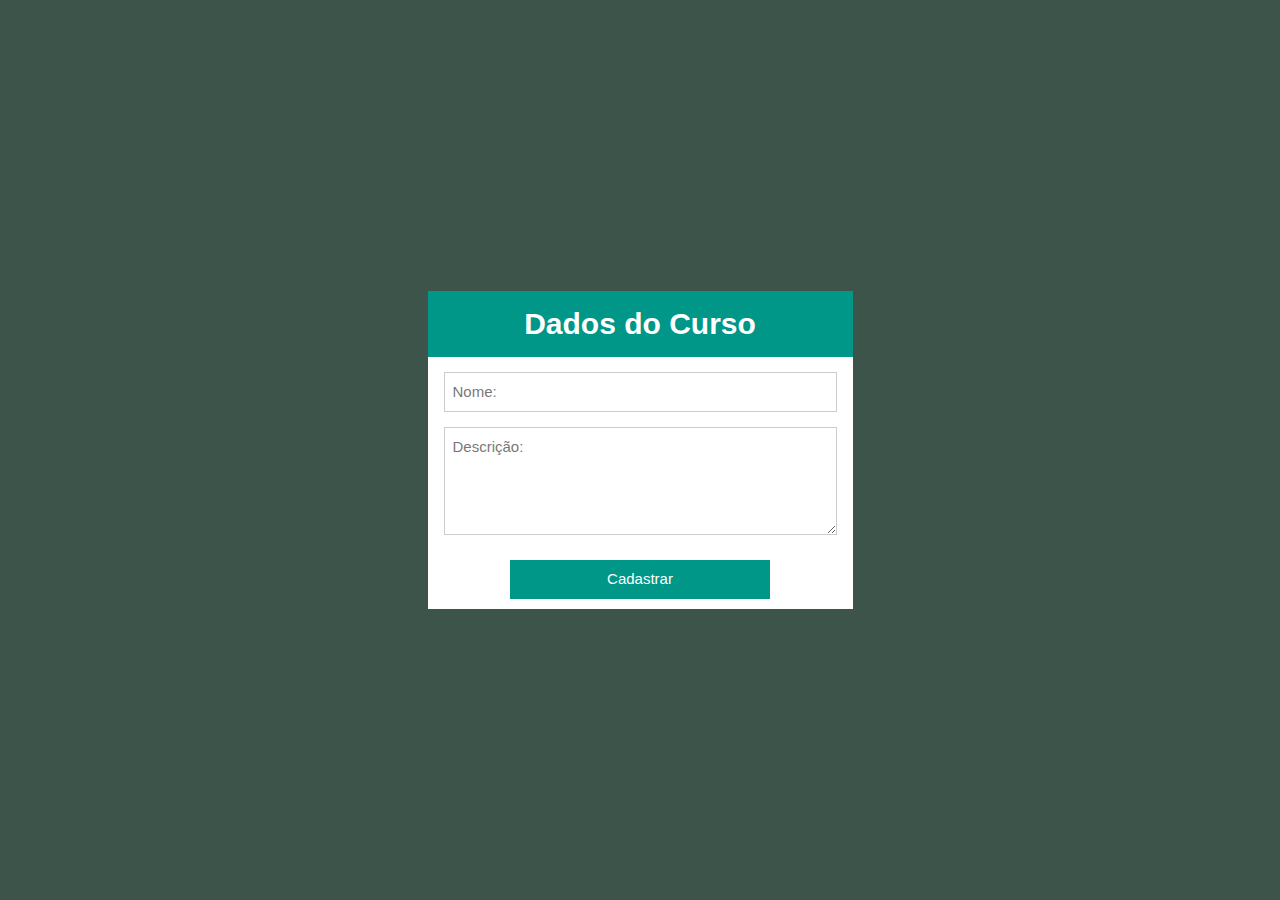
<file: cadastroCurso.html>
<!DOCTYPE html>
<html>
<head>
	<meta http-equiv="Content-Type" content="text/html; charset=utf-8">
	<meta name="viewport" content="width=device-width, initial-scale=1">
	<link rel="stylesheet" href="styles/w3school.css">
	<link rel="stylesheet" type="text/css" href="styles/cadastroCurso.css">
	<title>Cadastro de Curso</title>
</head>
<body>
	<div class="corpo_total">
		<div class="form">
			<div class="w3-container w3-teal">
				<h2><b>Dados do Curso</b></h2>
			</div>
			<form class="w3-container" action="scripts/php/gravarCurso.php" accept-charset="utf-8" name="formulario" id="formulario" method="POST">
				<div>
					<p><input class="w3-input w3-border w3-white" name="nome" type="text" placeholder="Nome:" required></p>
				</div>
				<div>
					<p><textarea rows="4" cols="40" class="w3-input w3-border w3-white" name="descricao" placeholder="Descrição:" required></textarea></p>
				</div>
				<div class="s">
					<input type="submit" name="cadastrar" value="Cadastrar" class="w3-btn w3-teal">
				</div>
			</form>
		</div>
	</div>

</body>
</html>
</file>
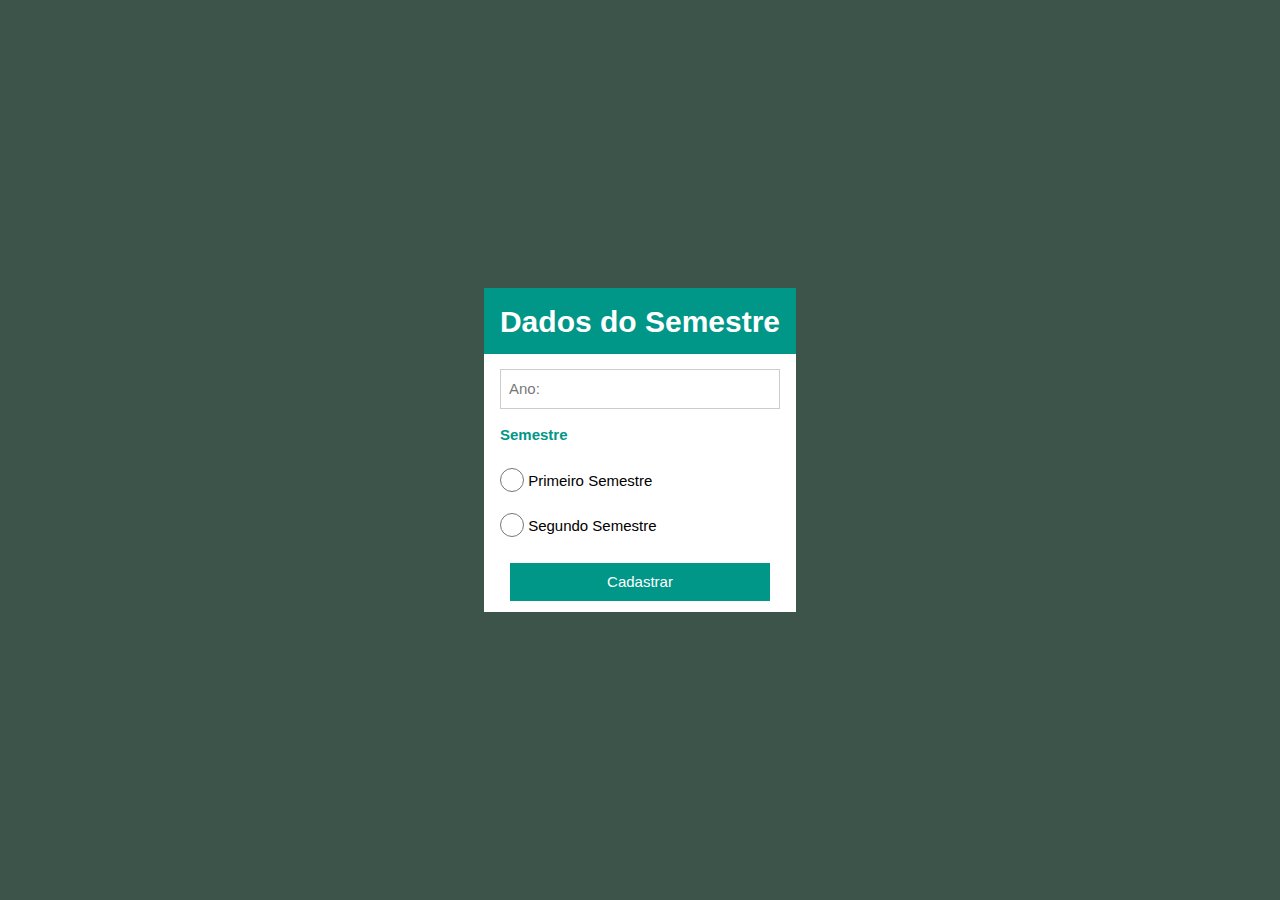
<file: cadastroSemestre.html>
<!DOCTYPE html>
<html>
<head>
	<meta http-equiv="Content-Type" content="text/html; charset=utf-8">
	<meta name="viewport" content="width=device-width, initial-scale=1">
	<link rel="stylesheet" href="styles/w3school.css">
	<link rel="stylesheet" type="text/css" href="styles/cadastroSemestre.css">
	<script src="scripts/javascript/cadastroSemestre.js"></script>
	<title>Cadastro de Semestre</title>
</head>
<body>
	<div class="corpo_total">
		<div class="form">
			<div class="w3-container w3-teal">
				<h2><b>Dados do Semestre</b></h2>
			</div>
			<form class="w3-container" action="scripts/php/gravarSemestre.php" accept-charset="utf-8" name="formulario" id="formulario" method="POST">
				<div>
					<p><input class="w3-input w3-border w3-white" name="ano" type="text" placeholder="Ano:" onKeyUp="nu(this)" maxlength="4" required></p>
				</div>
				<div>
					<label class="w3-text-teal"><b>Semestre</b></label>
					<p>
						<input class="w3-radio" type="radio" name="semestre" id="primeiro" value="1">
						<label>Primeiro Semestre</label></p>
					<p>
						<input class="w3-radio" type="radio" name="semestre" id="feminino" value="2">
						<label>Segundo Semestre</label></p>
				</div>
				<div class="s">
					<input type="submit" name="cadastrar" value="Cadastrar" class="w3-btn w3-teal">
				</div>			
			</form>
		</div>
	</div>

</body>
</html>
</file>
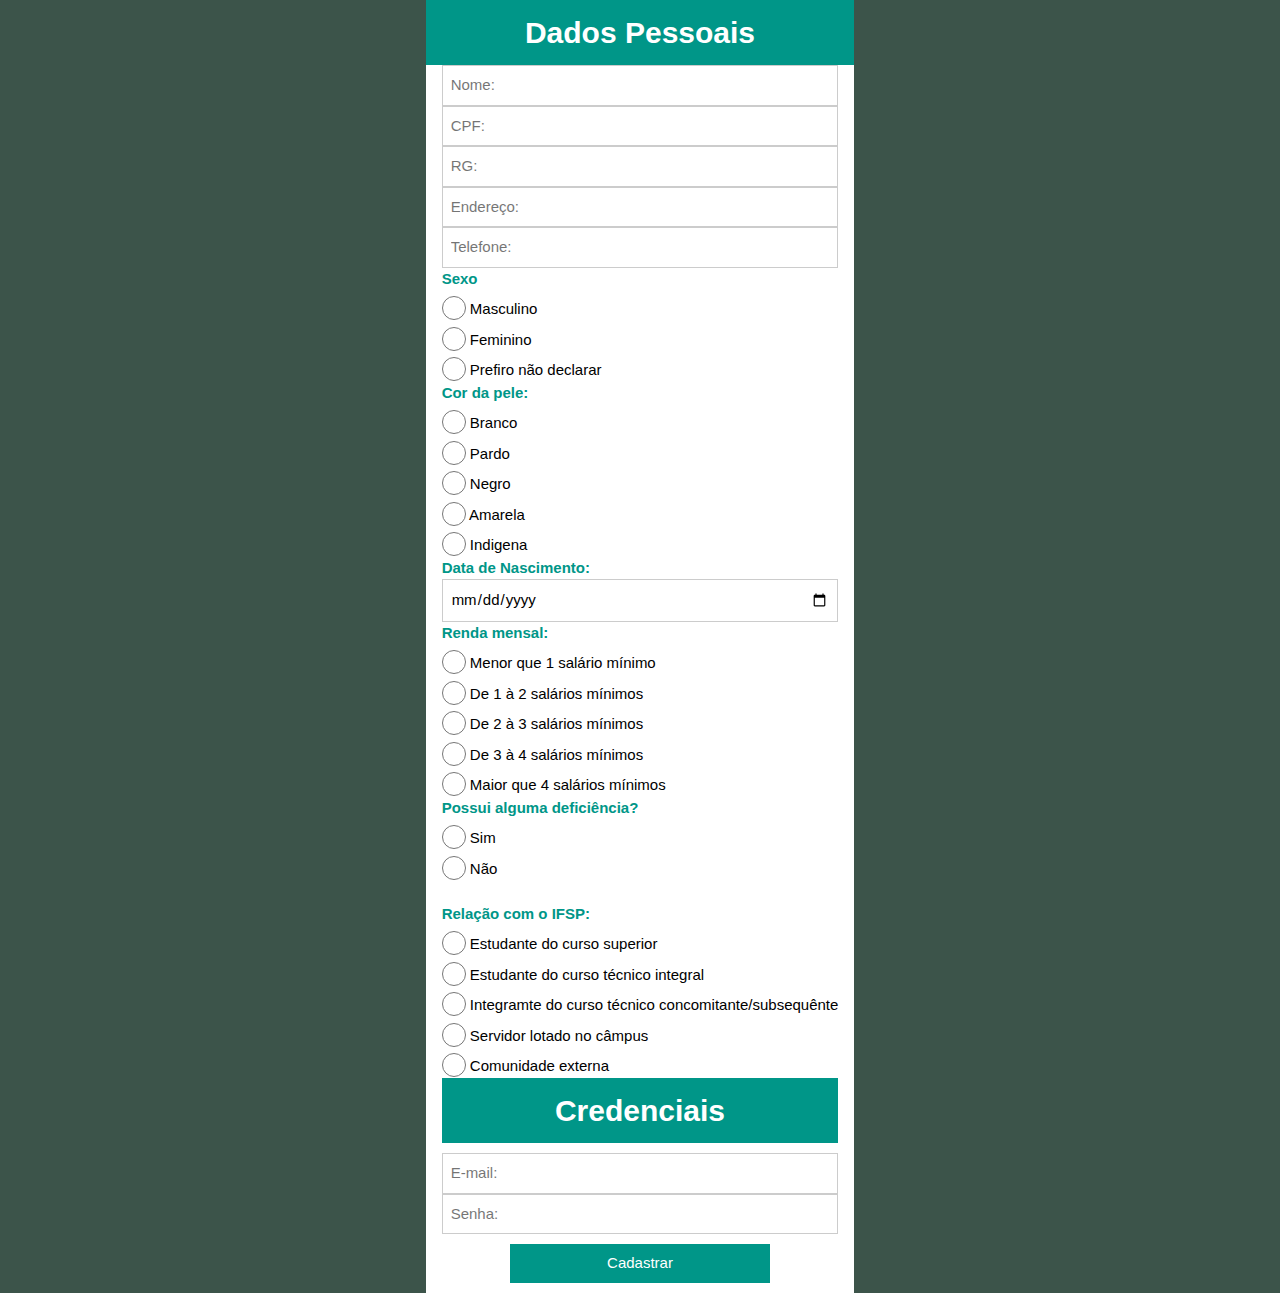
<file: cadastroUsuario.html>
<!DOCTYPE html>
<html>
<head>
	<meta http-equiv="Content-Type" content="text/html; charset=utf-8">
	<meta name="viewport" content="width=device-width, initial-scale=1">
	<link rel="stylesheet" href="styles/w3school.css">
	<link rel="stylesheet" type="text/css" href="styles/cadastroUsuario.css">
	<script src="scripts/javascript/cadastroUsuario.js"></script>
	<title>Cadastro de Usuário</title>
</head>
<body onload="esconderCamposDeficiencia();">
	<div class="corpo_total">
		<div class="form">
			<div class="w3-container w3-teal">
				<h2><b>Dados Pessoais</b></h2>
			</div>
			<form class="w3-container" accept-charset="utf-8" action="scripts/php/gravarAluno.php" name="formulario" id="formulario" method="POST">
				<div>
					<p><input class="w3-input w3-border w3-white" name="nome" type="text" placeholder="Nome:" required></p>
				</div>
				<div>
					<p><input class="w3-input w3-border w3-white" placeholder="CPF:" id="cpf" name="cpf" size="12" maxlength="11" type="text" onKeyUp="nu(this)" onblur="VerificaCPF();" required></p>
				</div>
				<div>
					<p><input class="w3-input w3-border w3-white" placeholder="RG:" name="rg" id="rg" type="text" onKeyUp="nu(this)" onblur="ValRG();" required></p>
				</div>
				<div>
					<p><input class="w3-input w3-border w3-white" name="endereco" type="text" placeholder="Endereço:" required></p>
				</div>
				<div>
					<p><input class="w3-input w3-border w3-white" placeholder="Telefone:" name="telefone" type="telefone" onKeyUp="nu(this)" required></p>
				</div>
				<div>
					<label class="w3-text-teal"><b>Sexo</b></label>
					<p>
						<input class="w3-radio" type="radio" name="sexo" id="masculino" value="Masculino">
						<label>Masculino</label></p>
					<p>
						<input class="w3-radio" type="radio" name="sexo" id="feminino" value="Feminino">
						<label>Feminino</label></p>
					<p>
						<input class="w3-radio" type="radio" name="sexo" id="naodeclarar" value="Naodeclarar">
						<label>Prefiro não declarar</label></p>
				</div>
				<div>
					<p>
						<label class="w3-text-teal"><b>Cor da pele:</b></label>
						<p>
							<input class="w3-radio" type="radio" name="corpele" value="branco">
							<label>Branco</label></p>
						<p>
							<input class="w3-radio" type="radio" name="corpele" value="pardo">
							<label>Pardo</label></p>
						<p>
							<input class="w3-radio" type="radio" name="corpele" value="negro">
							<label>Negro</label></p>
						<p>
							<input class="w3-radio" type="radio" name="corpele" value="amarela">
							<label>Amarela</label></p>
						<p>
							<input class="w3-radio" type="radio" name="corpele" value="indigena">
							<label>Indigena</label></p>
				</div>
				<div>
					<p>
						<label class="w3-text-teal"><b>Data de Nascimento:</b></label>
						<input class="w3-input w3-border w3-white" name="nasc" type="date" required=""></p>
				</div>
				<div>
					<label class="w3-text-teal"><b>Renda mensal:</b></label>
					<p>
						<input class="w3-radio" type="radio" name="renda" value="Menor que R$954,00">
						<label>Menor que 1 salário mínimo</label></p>
					<p>
						<input class="w3-radio" type="radio" name="renda" value="De R$954,00 até R$1908,00">
						<label>De 1 à 2 salários mínimos</label></p>
					<p>
						<input class="w3-radio" type="radio" name="renda" value="De R$1908,00 até R$2862,00">
						<label>De 2 à 3 salários mínimos</label></p>
					<p>
						<input class="w3-radio" type="radio" name="renda" value="De R$R$2862,00 até R$3816,00">
						<label>De 3 à 4 salários mínimos</label></p>
					<p>
						<input class="w3-radio" type="radio" name="renda" value="Maior que R$3816,00">
						<label>Maior que 4 salários mínimos</label></p>
				</div>
				<div>
					<label class="w3-text-teal"><b>Possui alguma deficiência?</b></label>
					<p>
						<input class="w3-radio" type="radio" name="deficiente" id="sim" value="Sim" onclick="mostrarCamposDeficiencia();">
						<label>Sim</label></p>
					<p>
						<input class="w3-radio" type="radio" name="deficiente" id="nao" value="Não" onclick="esconderCamposDeficiencia();">
						<label>Não</label></p>
				</div>
				<div>
					<p>
						<label class="w3-text-teal" id="lb-cid" name="lb-cid" ><b>CID:</b></label>
						<input class="w3-input w3-border w3-white" name="cid" id="cid" type="text"></p>
				</div>
				<div>
					<label class="w3-text-teal"><b>Relação com o IFSP:</b></label>
					<p>
						<input class="w3-radio" type="radio" name="gender" value="superior">
						<label>Estudante do curso superior</label></p>
					<p>
						<input class="w3-radio" type="radio" name="gender" value="tecnico-integral">
						<label>Estudante do curso técnico integral</label></p>
					<p>
						<input class="w3-radio" type="radio" name="gender" value="tecnico-concomitante">
						<label>Integramte do curso técnico concomitante/subsequênte</label></p>
					<p>
						<input class="w3-radio" type="radio" name="gender" value="servidor">
						<label>Servidor lotado no câmpus</label></p>
					<p>
						<input class="w3-radio" type="radio" name="gender" value="externa">
						<label>Comunidade externa</label></p>
				</div>
				<div class="w3-container w3-teal">
					<h2><b>Credenciais</b></h2>
				</div>
				<div class="credencias">
					<p><input class="w3-input w3-border w3-white" type="text" id="email" name="email" placeholder="E-mail: " onblur="validarEmail(formulario.email);"required></p>
                    <p><input class="w3-input w3-border w3-white" type="password" name="senha" placeholder="Senha: " required></p>
				</div>
				<div class="s">
					<input type="submit" name="cadastrar" value="Cadastrar" class="w3-btn w3-teal">
				</div>
			</form>
		</div>
	</div>
</body>
</html>
</file>
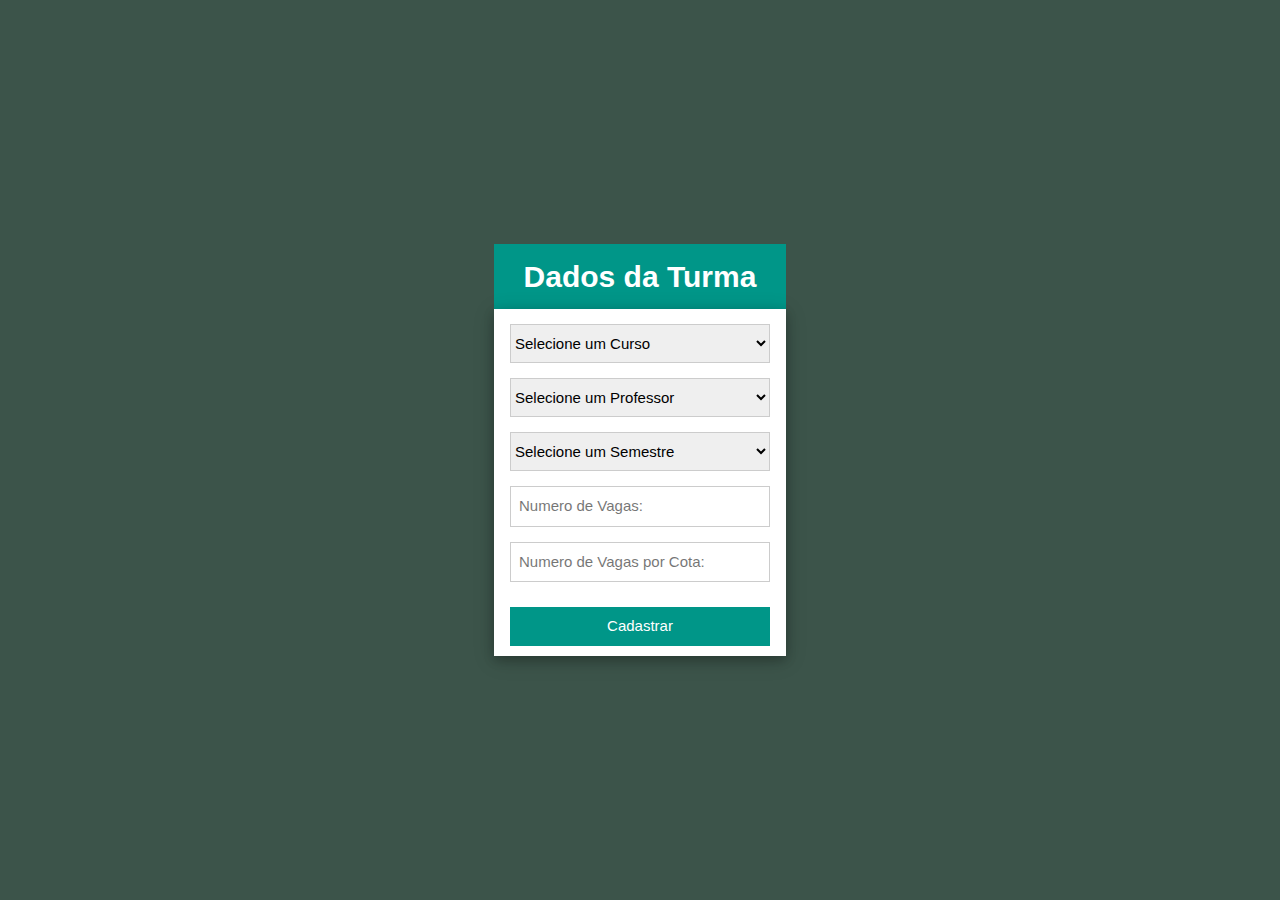
<file: teste.html>
<!DOCTYPE html>
<html>
<head>
	<meta http-equiv="Content-Type" content="text/html; charset=utf-8">
	<meta name="viewport" content="width=device-width, initial-scale=1">
	<link rel="stylesheet" href="styles/w3school.css">
	<link rel="stylesheet" type="text/css" href="styles/cadastroTurma.css">
	<title>Cadastro Turma</title>
</head>
<body>
	<div class="corpo_total">
		<div class="form">
			<div class="w3-container w3-teal">
				<h2><b>Dados da Turma</b></h2>
			</div>
			<form class="w3-container w3-card-4" accept-charset="utf-8" action="scripts/php/gravarTurma.php" name="formulario" id="formulario" method="POST">
				<div>
					<p><select class="w3-select w3-border" name="curso">
    					<option value="" disabled selected>Selecione um Curso</option>
  					</select></p>
  				</div>
  				<div>
					<p><select class="w3-select w3-border" name="professor">
    					<option value="" disabled selected>Selecione um Professor</option>
  					</select></p>
  				</div>
  				<div>
					<p><select class="w3-select w3-border" name="semestre">
    					<option value="" disabled selected>Selecione um Semestre</option>
  					</select></p>
  				</div>
  				<div>
					<p><input class="w3-input w3-border w3-white" name="numero_vagas" type="number" placeholder="Numero de Vagas:" required></p>
				</div>
				<div>
					<p><input class="w3-input w3-border w3-white" name="numero_cotas" type="number" placeholder="Numero de Vagas por Cota:" required></p>
				</div>
				<div class="s">
					<input type="submit" name="cadastrar" value="Cadastrar" class="w3-btn w3-teal">
				</div>
			</form>
		</div>
	</div>
</body>
</html>
</file>
<file: styles/cadastroCurso.css>
.corpo_total {
    background: #3c544a;
    display: flex;
    flex-direction: row;
    justify-content: center;
    align-items: center;
    position: absolute;
    height: 100%;
    width: 100%;
}

.form {
    margin: 0 auto;
    background-color: white;
}

body {
    margin: 0px;
}

.s {
    text-align: center;
}

.w3-btn.w3-teal {
    width: 260px;
    margin-bottom: 10px;
    margin-top: 10px;
}

.w3-container.w3-teal {
    text-align: center;
}
</file>
<file: styles/cadastroSemestre.css>
.corpo_total {
    background: #3c544a;
    display: flex;
    flex-direction: row;
    justify-content: center;
    align-items: center;
    position: absolute;
    height: 100%;
    width: 100%;
}

.form {
    margin: 0 auto;
    background-color: white;
}

body {
    margin: 0px;
}

.s {
    text-align: center;
}

.w3-btn.w3-teal {
    width: 260px;
    margin-bottom: 10px;
    margin-top: 10px;
}

.w3-container.w3-teal {
    text-align: center;
}
</file>
<file: styles/cadastroUsuario.css>
*{
    margin:0;
    padding: 0;
}


.corpo_total {
    background: #3c544a;
    display: flex;
    flex-direction: row;
    justify-content: center;
    align-items: center
}

.form {
    padding: 0;
    margin: 0 auto;
    background-color: white;
}

body {
    margin: 0px;
}

.s {
    text-align: center;
}

.w3-btn.w3-teal {
    width: 260px;
    margin-bottom: 10px;
    margin-top: 10px;
}

.w3-container.w3-teal {
    text-align: center;
}

.credencias {
    margin-top: 10px;
}
</file>
<file: styles/cadastroTurma.css>
.corpo_total {
    background: #3c544a;
    display: flex;
    flex-direction: row;
    justify-content: center;
    align-items: center;
    position: absolute;
    height: 100%;
    width: 100%;
}

.form {
    margin: 0 auto;
    background-color: white;
}

body {
    margin: 0px;
}

.s {
    text-align: center;
}

.w3-btn.w3-teal {
    width: 260px;
    margin-bottom: 10px;
    margin-top: 10px;
}

.w3-container.w3-teal {
    text-align: center;
}
</file>
<file: styles/w3school.css>
/* W3.CSS 4.10 February 2018 by Jan Egil and Borge Refsnes */
html {
  box-sizing: border-box
}

*, *:before, *:after {
  box-sizing: inherit
}

/* Extract from normalize.css by Nicolas Gallagher and Jonathan Neal git.io/normalize */
html {
  -ms-text-size-adjust: 100%;
  -webkit-text-size-adjust: 100%
}

body {
  margin: 0
}

article, aside, details, figcaption, figure, footer, header, main, menu, nav, section, summary {
  display: block
}

audio, canvas, progress, video {
  display: inline-block
}

progress {
  vertical-align: baseline
}

audio:not([controls]) {
  display: none;
  height: 0
}

[hidden], template {
  display: none
}

a {
  background-color: transparent;
  -webkit-text-decoration-skip: objects
}

a:active, a:hover {
  outline-width: 0
}

abbr[title] {
  border-bottom: none;
  text-decoration: underline;
  text-decoration: underline dotted
}

dfn {
  font-style: italic
}

mark {
  background: #ff0;
  color: #000
}

small {
  font-size: 80%
}

sub, sup {
  font-size: 75%;
  line-height: 0;
  position: relative;
  vertical-align: baseline
}

sub {
  bottom: -0.25em
}

sup {
  top: -0.5em
}

figure {
  margin: 1em 40px
}

img {
  border-style: none
}

svg:not(:root) {
  overflow: hidden
}

code, kbd, pre, samp {
  font-family: monospace, monospace;
  font-size: 1em
}

hr {
  box-sizing: content-box;
  height: 0;
  overflow: visible
}

button, input, select, textarea {
  font: inherit;
  margin: 0
}

optgroup {
  font-weight: bold
}

button, input {
  overflow: visible
}

button, select {
  text-transform: none
}

button, html [type=button], [type=reset], [type=submit] {
  -webkit-appearance: button
}

button::-moz-focus-inner, [type=button]::-moz-focus-inner, [type=reset]::-moz-focus-inner, [type=submit]::-moz-focus-inner {
  border-style: none;
  padding: 0
}

button:-moz-focusring, [type=button]:-moz-focusring, [type=reset]:-moz-focusring, [type=submit]:-moz-focusring {
  outline: 1px dotted ButtonText
}

fieldset {
  border: 1px solid #c0c0c0;
  margin: 0 2px;
  padding: .35em .625em .75em
}

legend {
  color: inherit;
  display: table;
  max-width: 100%;
  padding: 0;
  white-space: normal
}

textarea {
  overflow: auto
}

[type=checkbox], [type=radio] {
  padding: 0
}

[type=number]::-webkit-inner-spin-button, [type=number]::-webkit-outer-spin-button {
  height: auto
}

[type=search] {
  -webkit-appearance: textfield;
  outline-offset: -2px
}

[type=search]::-webkit-search-cancel-button, [type=search]::-webkit-search-decoration {
  -webkit-appearance: none
}

::-webkit-input-placeholder {
  color: inherit;
  opacity: 0.54
}

::-webkit-file-upload-button {
  -webkit-appearance: button;
  font: inherit
}

/* End extract */
html, body {
  font-family: Verdana, sans-serif;
  font-size: 15px;
  line-height: 1.5
}

html {
  overflow-x: hidden
}

h1 {
  font-size: 36px
}

h2 {
  font-size: 30px
}

h3 {
  font-size: 24px
}

h4 {
  font-size: 20px
}

h5 {
  font-size: 18px
}

h6 {
  font-size: 16px
}

.w3-serif {
  font-family: serif
}

h1, h2, h3, h4, h5, h6 {
  font-family: "Segoe UI", Arial, sans-serif;
  font-weight: 400;
  margin: 10px 0
}

.w3-wide {
  letter-spacing: 4px
}

hr {
  border: 0;
  border-top: 1px solid #eee;
  margin: 20px 0
}

.w3-image {
  max-width: 100%;
  height: auto
}

img {
  vertical-align: middle
}

a {
  color: inherit
}

.w3-table, .w3-table-all {
  border-collapse: collapse;
  border-spacing: 0;
  width: 100%;
  display: table
}

.w3-table-all {
  border: 1px solid #ccc
}

.w3-bordered tr, .w3-table-all tr {
  border-bottom: 1px solid #ddd
}

.w3-striped tbody tr:nth-child(even) {
  background-color: #f1f1f1
}

.w3-table-all tr:nth-child(odd) {
  background-color: #fff
}

.w3-table-all tr:nth-child(even) {
  background-color: #f1f1f1
}

.w3-hoverable tbody tr:hover, .w3-ul.w3-hoverable li:hover {
  background-color: #ccc
}

.w3-centered tr th, .w3-centered tr td {
  text-align: center
}

.w3-table td, .w3-table th, .w3-table-all td, .w3-table-all th {
  padding: 8px 8px;
  display: table-cell;
  text-align: left;
  vertical-align: top
}

.w3-table th:first-child, .w3-table td:first-child, .w3-table-all th:first-child, .w3-table-all td:first-child {
  padding-left: 16px
}

.w3-btn, .w3-button {
  border: none;
  display: inline-block;
  padding: 8px 16px;
  vertical-align: middle;
  overflow: hidden;
  text-decoration: none;
  color: inherit;
  background-color: inherit;
  text-align: center;
  cursor: pointer;
  white-space: nowrap
}

.w3-btn:hover {
  box-shadow: 0 8px 16px 0 rgba(0, 0, 0, 0.2), 0 6px 20px 0 rgba(0, 0, 0, 0.19)
}

.w3-btn, .w3-button {
  -webkit-touch-callout: none;
  -webkit-user-select: none;
  -khtml-user-select: none;
  -moz-user-select: none;
  -ms-user-select: none;
  user-select: none
}

.w3-disabled, .w3-btn:disabled, .w3-button:disabled {
  cursor: not-allowed;
  opacity: 0.3
}

.w3-disabled *, :disabled * {
  pointer-events: none
}

.w3-btn.w3-disabled:hover, .w3-btn:disabled:hover {
  box-shadow: none
}

.w3-badge, .w3-tag {
  background-color: #000;
  color: #fff;
  display: inline-block;
  padding-left: 8px;
  padding-right: 8px;
  text-align: center
}

.w3-badge {
  border-radius: 50%
}

.w3-ul {
  list-style-type: none;
  padding: 0;
  margin: 0
}

.w3-ul li {
  padding: 8px 16px;
  border-bottom: 1px solid #ddd
}

.w3-ul li:last-child {
  border-bottom: none
}

.w3-tooltip, .w3-display-container {
  position: relative
}

.w3-tooltip .w3-text {
  display: none
}

.w3-tooltip:hover .w3-text {
  display: inline-block
}

.w3-ripple:active {
  opacity: 0.5
}

.w3-ripple {
  transition: opacity 0s
}

.w3-input {
  padding: 8px;
  display: block;
  border: none;
  border-bottom: 1px solid #ccc;
  width: 100%
}

.w3-select {
  padding: 9px 0;
  width: 100%;
  border: none;
  border-bottom: 1px solid #ccc
}

.w3-dropdown-click, .w3-dropdown-hover {
  position: relative;
  display: inline-block;
  cursor: pointer
}

.w3-dropdown-hover:hover .w3-dropdown-content {
  display: block
}

.w3-dropdown-hover:first-child, .w3-dropdown-click:hover {
  background-color: #ccc;
  color: #000
}

.w3-dropdown-hover:hover>.w3-button:first-child, .w3-dropdown-click:hover>.w3-button:first-child {
  background-color: #ccc;
  color: #000
}

.w3-dropdown-content {
  cursor: auto;
  color: #000;
  background-color: #fff;
  display: none;
  position: absolute;
  min-width: 160px;
  margin: 0;
  padding: 0;
  z-index: 1
}

.w3-check, .w3-radio {
  width: 24px;
  height: 24px;
  position: relative;
  top: 6px
}

.w3-sidebar {
  height: 100%;
  width: 200px;
  background-color: #fff;
  position: fixed !important;
  z-index: 1;
  overflow: auto
}

.w3-bar-block .w3-dropdown-hover, .w3-bar-block .w3-dropdown-click {
  width: 100%
}

.w3-bar-block .w3-dropdown-hover .w3-dropdown-content, .w3-bar-block .w3-dropdown-click .w3-dropdown-content {
  min-width: 100%
}

.w3-bar-block .w3-dropdown-hover .w3-button, .w3-bar-block .w3-dropdown-click .w3-button {
  width: 100%;
  text-align: left;
  padding: 8px 16px
}

.w3-main, #main {
  transition: margin-left .4s
}

.w3-modal {
  z-index: 3;
  display: none;
  padding-top: 100px;
  position: fixed;
  left: 0;
  top: 0;
  width: 100%;
  height: 100%;
  overflow: auto;
  background-color: rgb(0, 0, 0);
  background-color: rgba(0, 0, 0, 0.4)
}

.w3-modal-content {
  margin: auto;
  background-color: #fff;
  position: relative;
  padding: 0;
  outline: 0;
  width: 600px
}

.w3-bar {
  width: 100%;
  overflow: hidden
}

.w3-center .w3-bar {
  display: inline-block;
  width: auto
}

.w3-bar .w3-bar-item {
  padding: 8px 16px;
  float: left;
  width: auto;
  border: none;
  display: block;
  outline: 0
}

.w3-bar .w3-dropdown-hover, .w3-bar .w3-dropdown-click {
  position: static;
  float: left
}

.w3-bar .w3-button {
  white-space: normal
}

.w3-bar-block .w3-bar-item {
  width: 100%;
  display: block;
  padding: 8px 16px;
  text-align: left;
  border: none;
  white-space: normal;
  float: none;
  outline: 0
}

.w3-bar-block.w3-center .w3-bar-item {
  text-align: center
}

.w3-block {
  display: block;
  width: 100%
}

.w3-responsive {
  display: block;
  overflow-x: auto
}

.w3-container:after, .w3-container:before, .w3-panel:after, .w3-panel:before, .w3-row:after, .w3-row:before, .w3-row-padding:after, .w3-row-padding:before,
.w3-cell-row:before, .w3-cell-row:after, .w3-clear:after, .w3-clear:before, .w3-bar:before, .w3-bar:after {
  content: "";
  display: table;
  clear: both
}

.w3-col, .w3-half, .w3-third, .w3-twothird, .w3-threequarter, .w3-quarter {
  float: left;
  width: 100%
}

.w3-col.s1 {
  width: 8.33333%
}

.w3-col.s2 {
  width: 16.66666%
}

.w3-col.s3 {
  width: 24.99999%
}

.w3-col.s4 {
  width: 33.33333%
}

.w3-col.s5 {
  width: 41.66666%
}

.w3-col.s6 {
  width: 49.99999%
}

.w3-col.s7 {
  width: 58.33333%
}

.w3-col.s8 {
  width: 66.66666%
}

.w3-col.s9 {
  width: 74.99999%
}

.w3-col.s10 {
  width: 83.33333%
}

.w3-col.s11 {
  width: 91.66666%
}

.w3-col.s12 {
  width: 99.99999%
}

@media (min-width:601px) {
  .w3-col.m1 {
    width: 8.33333%
  }

  .w3-col.m2 {
    width: 16.66666%
  }

  .w3-col.m3, .w3-quarter {
    width: 24.99999%
  }

  .w3-col.m4, .w3-third {
    width: 33.33333%
  }

  .w3-col.m5 {
    width: 41.66666%
  }

  .w3-col.m6, .w3-half {
    width: 49.99999%
  }

  .w3-col.m7 {
    width: 58.33333%
  }

  .w3-col.m8, .w3-twothird {
    width: 66.66666%
  }

  .w3-col.m9, .w3-threequarter {
    width: 74.99999%
  }

  .w3-col.m10 {
    width: 83.33333%
  }

  .w3-col.m11 {
    width: 91.66666%
  }

  .w3-col.m12 {
    width: 99.99999%
  }
}

@media (min-width:993px) {
  .w3-col.l1 {
    width: 8.33333%
  }

  .w3-col.l2 {
    width: 16.66666%
  }

  .w3-col.l3 {
    width: 24.99999%
  }

  .w3-col.l4 {
    width: 33.33333%
  }

  .w3-col.l5 {
    width: 41.66666%
  }

  .w3-col.l6 {
    width: 49.99999%
  }

  .w3-col.l7 {
    width: 58.33333%
  }

  .w3-col.l8 {
    width: 66.66666%
  }

  .w3-col.l9 {
    width: 74.99999%
  }

  .w3-col.l10 {
    width: 83.33333%
  }

  .w3-col.l11 {
    width: 91.66666%
  }

  .w3-col.l12 {
    width: 99.99999%
  }
}

.w3-content {
  max-width: 980px;
  margin: auto
}

.w3-rest {
  overflow: hidden
}

.w3-cell-row {
  display: table;
  width: 100%
}

.w3-cell {
  display: table-cell
}

.w3-cell-top {
  vertical-align: top
}

.w3-cell-middle {
  vertical-align: middle
}

.w3-cell-bottom {
  vertical-align: bottom
}

.w3-hide {
  display: none !important
}

.w3-show-block, .w3-show {
  display: block !important
}

.w3-show-inline-block {
  display: inline-block !important
}

@media (max-width:600px) {
  .w3-modal-content {
    margin: 0 10px;
    width: auto !important
  }

  .w3-modal {
    padding-top: 30px
  }

  .w3-dropdown-hover.w3-mobile .w3-dropdown-content, .w3-dropdown-click.w3-mobile .w3-dropdown-content {
    position: relative
  }

  .w3-hide-small {
    display: none !important
  }

  .w3-mobile {
    display: block;
    width: 100% !important
  }

  .w3-bar-item.w3-mobile, .w3-dropdown-hover.w3-mobile, .w3-dropdown-click.w3-mobile {
    text-align: center
  }

  .w3-dropdown-hover.w3-mobile, .w3-dropdown-hover.w3-mobile .w3-btn, .w3-dropdown-hover.w3-mobile .w3-button, .w3-dropdown-click.w3-mobile, .w3-dropdown-click.w3-mobile .w3-btn, .w3-dropdown-click.w3-mobile .w3-button {
    width: 100%
  }
}

@media (max-width:768px) {
  .w3-modal-content {
    width: 500px
  }

  .w3-modal {
    padding-top: 50px
  }
}

@media (min-width:993px) {
  .w3-modal-content {
    width: 900px
  }

  .w3-hide-large {
    display: none !important
  }

  .w3-sidebar.w3-collapse {
    display: block !important
  }
}

@media (max-width:992px) and (min-width:601px) {
  .w3-hide-medium {
    display: none !important
  }
}

@media (max-width:992px) {
  .w3-sidebar.w3-collapse {
    display: none
  }

  .w3-main {
    margin-left: 0 !important;
    margin-right: 0 !important
  }
}

.w3-top, .w3-bottom {
  position: fixed;
  width: 100%;
  z-index: 1
}

.w3-top {
  top: 0
}

.w3-bottom {
  bottom: 0
}

.w3-overlay {
  position: fixed;
  display: none;
  width: 100%;
  height: 100%;
  top: 0;
  left: 0;
  right: 0;
  bottom: 0;
  background-color: rgba(0, 0, 0, 0.5);
  z-index: 2
}

.w3-display-topleft {
  position: absolute;
  left: 0;
  top: 0
}

.w3-display-topright {
  position: absolute;
  right: 0;
  top: 0
}

.w3-display-bottomleft {
  position: absolute;
  left: 0;
  bottom: 0
}

.w3-display-bottomright {
  position: absolute;
  right: 0;
  bottom: 0
}

.w3-display-middle {
  position: absolute;
  top: 50%;
  left: 50%;
  transform: translate(-50%, -50%);
  -ms-transform: translate(-50%, -50%)
}

.w3-display-left {
  position: absolute;
  top: 50%;
  left: 0%;
  transform: translate(0%, -50%);
  -ms-transform: translate(-0%, -50%)
}

.w3-display-right {
  position: absolute;
  top: 50%;
  right: 0%;
  transform: translate(0%, -50%);
  -ms-transform: translate(0%, -50%)
}

.w3-display-topmiddle {
  position: absolute;
  left: 50%;
  top: 0;
  transform: translate(-50%, 0%);
  -ms-transform: translate(-50%, 0%)
}

.w3-display-bottommiddle {
  position: absolute;
  left: 50%;
  bottom: 0;
  transform: translate(-50%, 0%);
  -ms-transform: translate(-50%, 0%)
}

.w3-display-container:hover .w3-display-hover {
  display: block
}

.w3-display-container:hover span.w3-display-hover {
  display: inline-block
}

.w3-display-hover {
  display: none
}

.w3-display-position {
  position: absolute
}

.w3-circle {
  border-radius: 50%
}

.w3-round-small {
  border-radius: 2px
}

.w3-round, .w3-round-medium {
  border-radius: 4px
}

.w3-round-large {
  border-radius: 8px
}

.w3-round-xlarge {
  border-radius: 16px
}

.w3-round-xxlarge {
  border-radius: 32px
}

.w3-row-padding, .w3-row-padding>.w3-half, .w3-row-padding>.w3-third, .w3-row-padding>.w3-twothird, .w3-row-padding>.w3-threequarter, .w3-row-padding>.w3-quarter, .w3-row-padding>.w3-col {
  padding: 0 8px
}

.w3-container, .w3-panel {
  padding: 0.01em 16px
}

.w3-panel {
  margin-top: 16px;
  margin-bottom: 16px
}

.w3-code, .w3-codespan {
  font-family: Consolas, "courier new";
  font-size: 16px
}

.w3-code {
  width: auto;
  background-color: #fff;
  padding: 8px 12px;
  border-left: 4px solid #4CAF50;
  word-wrap: break-word
}

.w3-codespan {
  color: crimson;
  background-color: #f1f1f1;
  padding-left: 4px;
  padding-right: 4px;
  font-size: 110%
}

.w3-card, .w3-card-2 {
  box-shadow: 0 2px 5px 0 rgba(0, 0, 0, 0.16), 0 2px 10px 0 rgba(0, 0, 0, 0.12)
}

.w3-card-4, .w3-hover-shadow:hover {
  box-shadow: 0 4px 10px 0 rgba(0, 0, 0, 0.2), 0 4px 20px 0 rgba(0, 0, 0, 0.19)
}

.w3-spin {
  animation: w3-spin 2s infinite linear
}

@keyframes w3-spin {
  0% {
    transform: rotate(0deg)
  }

  100% {
    transform: rotate(359deg)
  }
}

.w3-animate-fading {
  animation: fading 10s infinite
}

@keyframes fading {
  0% {
    opacity: 0
  }

  50% {
    opacity: 1
  }

  100% {
    opacity: 0
  }
}

.w3-animate-opacity {
  animation: opac 0.8s
}

@keyframes opac {
  from {
    opacity: 0
  }

  to {
    opacity: 1
  }
}

.w3-animate-top {
  position: relative;
  animation: animatetop 0.4s
}

@keyframes animatetop {
  from {
    top: -300px;
    opacity: 0
  }

  to {
    top: 0;
    opacity: 1
  }
}

.w3-animate-left {
  position: relative;
  animation: animateleft 0.4s
}

@keyframes animateleft {
  from {
    left: -300px;
    opacity: 0
  }

  to {
    left: 0;
    opacity: 1
  }
}

.w3-animate-right {
  position: relative;
  animation: animateright 0.4s
}

@keyframes animateright {
  from {
    right: -300px;
    opacity: 0
  }

  to {
    right: 0;
    opacity: 1
  }
}

.w3-animate-bottom {
  position: relative;
  animation: animatebottom 0.4s
}

@keyframes animatebottom {
  from {
    bottom: -300px;
    opacity: 0
  }

  to {
    bottom: 0;
    opacity: 1
  }
}

.w3-animate-zoom {
  animation: animatezoom 0.6s
}

@keyframes animatezoom {
  from {
    transform: scale(0)
  }

  to {
    transform: scale(1)
  }
}

.w3-animate-input {
  transition: width 0.4s ease-in-out
}

.w3-animate-input:focus {
  width: 100% !important
}

.w3-opacity, .w3-hover-opacity:hover {
  opacity: 0.60
}

.w3-opacity-off, .w3-hover-opacity-off:hover {
  opacity: 1
}

.w3-opacity-max {
  opacity: 0.25
}

.w3-opacity-min {
  opacity: 0.75
}

.w3-greyscale-max, .w3-grayscale-max, .w3-hover-greyscale:hover, .w3-hover-grayscale:hover {
  filter: grayscale(100%)
}

.w3-greyscale, .w3-grayscale {
  filter: grayscale(75%)
}

.w3-greyscale-min, .w3-grayscale-min {
  filter: grayscale(50%)
}

.w3-sepia {
  filter: sepia(75%)
}

.w3-sepia-max, .w3-hover-sepia:hover {
  filter: sepia(100%)
}

.w3-sepia-min {
  filter: sepia(50%)
}

.w3-tiny {
  font-size: 10px !important
}

.w3-small {
  font-size: 12px !important
}

.w3-medium {
  font-size: 15px !important
}

.w3-large {
  font-size: 18px !important
}

.w3-xlarge {
  font-size: 24px !important
}

.w3-xxlarge {
  font-size: 36px !important
}

.w3-xxxlarge {
  font-size: 48px !important
}

.w3-jumbo {
  font-size: 64px !important
}

.w3-left-align {
  text-align: left !important
}

.w3-right-align {
  text-align: right !important
}

.w3-justify {
  text-align: justify !important
}

.w3-center {
  text-align: center !important
}

.w3-border-0 {
  border: 0 !important
}

.w3-border {
  border: 1px solid #ccc !important
}

.w3-border-top {
  border-top: 1px solid #ccc !important
}

.w3-border-bottom {
  border-bottom: 1px solid #ccc !important
}

.w3-border-left {
  border-left: 1px solid #ccc !important
}

.w3-border-right {
  border-right: 1px solid #ccc !important
}

.w3-topbar {
  border-top: 6px solid #ccc !important
}

.w3-bottombar {
  border-bottom: 6px solid #ccc !important
}

.w3-leftbar {
  border-left: 6px solid #ccc !important
}

.w3-rightbar {
  border-right: 6px solid #ccc !important
}

.w3-section, .w3-code {
  margin-top: 16px !important;
  margin-bottom: 16px !important
}

.w3-margin {
  margin: 16px !important
}

.w3-margin-top {
  margin-top: 16px !important
}

.w3-margin-bottom {
  margin-bottom: 16px !important
}

.w3-margin-left {
  margin-left: 16px !important
}

.w3-margin-right {
  margin-right: 16px !important
}

.w3-padding-small {
  padding: 4px 8px !important
}

.w3-padding {
  padding: 8px 16px !important
}

.w3-padding-large {
  padding: 12px 24px !important
}

.w3-padding-16 {
  padding-top: 16px !important;
  padding-bottom: 16px !important
}

.w3-padding-24 {
  padding-top: 24px !important;
  padding-bottom: 24px !important
}

.w3-padding-32 {
  padding-top: 32px !important;
  padding-bottom: 32px !important
}

.w3-padding-48 {
  padding-top: 48px !important;
  padding-bottom: 48px !important
}

.w3-padding-64 {
  padding-top: 64px !important;
  padding-bottom: 64px !important
}

.w3-left {
  float: left !important
}

.w3-right {
  float: right !important
}

.w3-button:hover {
  color: #000 !important;
  background-color: #ccc !important
}

.w3-transparent, .w3-hover-none:hover {
  background-color: transparent !important
}

.w3-hover-none:hover {
  box-shadow: none !important
}

/* Colors */
.w3-amber, .w3-hover-amber:hover {
  color: #000 !important;
  background-color: #ffc107 !important
}

.w3-aqua, .w3-hover-aqua:hover {
  color: #000 !important;
  background-color: #00ffff !important
}

.w3-blue, .w3-hover-blue:hover {
  color: #fff !important;
  background-color: #2196F3 !important
}

.w3-light-blue, .w3-hover-light-blue:hover {
  color: #000 !important;
  background-color: #87CEEB !important
}

.w3-brown, .w3-hover-brown:hover {
  color: #fff !important;
  background-color: #795548 !important
}

.w3-cyan, .w3-hover-cyan:hover {
  color: #000 !important;
  background-color: #00bcd4 !important
}

.w3-blue-grey, .w3-hover-blue-grey:hover, .w3-blue-gray, .w3-hover-blue-gray:hover {
  color: #fff !important;
  background-color: #607d8b !important
}

.w3-green, .w3-hover-green:hover {
  color: #fff !important;
  background-color: #4CAF50 !important
}

.w3-light-green, .w3-hover-light-green:hover {
  color: #000 !important;
  background-color: #8bc34a !important
}

.w3-indigo, .w3-hover-indigo:hover {
  color: #fff !important;
  background-color: #3f51b5 !important
}

.w3-khaki, .w3-hover-khaki:hover {
  color: #000 !important;
  background-color: #f0e68c !important
}

.w3-lime, .w3-hover-lime:hover {
  color: #000 !important;
  background-color: #cddc39 !important
}

.w3-orange, .w3-hover-orange:hover {
  color: #000 !important;
  background-color: #ff9800 !important
}

.w3-deep-orange, .w3-hover-deep-orange:hover {
  color: #fff !important;
  background-color: #ff5722 !important
}

.w3-pink, .w3-hover-pink:hover {
  color: #fff !important;
  background-color: #e91e63 !important
}

.w3-purple, .w3-hover-purple:hover {
  color: #fff !important;
  background-color: #9c27b0 !important
}

.w3-deep-purple, .w3-hover-deep-purple:hover {
  color: #fff !important;
  background-color: #673ab7 !important
}

.w3-red, .w3-hover-red:hover {
  color: #fff !important;
  background-color: #f44336 !important
}

.w3-sand, .w3-hover-sand:hover {
  color: #000 !important;
  background-color: #fdf5e6 !important
}

.w3-teal, .w3-hover-teal:hover {
  color: #fff !important;
  background-color: #009688 !important
}

.w3-yellow, .w3-hover-yellow:hover {
  color: #000 !important;
  background-color: #ffeb3b !important
}

.w3-white, .w3-hover-white:hover {
  color: #000 !important;
  background-color: #fff !important
}

.w3-black, .w3-hover-black:hover {
  color: #fff !important;
  background-color: #000 !important
}

.w3-grey, .w3-hover-grey:hover, .w3-gray, .w3-hover-gray:hover {
  color: #000 !important;
  background-color: #9e9e9e !important
}

.w3-light-grey, .w3-hover-light-grey:hover, .w3-light-gray, .w3-hover-light-gray:hover {
  color: #000 !important;
  background-color: #f1f1f1 !important
}

.w3-dark-grey, .w3-hover-dark-grey:hover, .w3-dark-gray, .w3-hover-dark-gray:hover {
  color: #fff !important;
  background-color: #616161 !important
}

.w3-pale-red, .w3-hover-pale-red:hover {
  color: #000 !important;
  background-color: #ffdddd !important
}

.w3-pale-green, .w3-hover-pale-green:hover {
  color: #000 !important;
  background-color: #ddffdd !important
}

.w3-pale-yellow, .w3-hover-pale-yellow:hover {
  color: #000 !important;
  background-color: #ffffcc !important
}

.w3-pale-blue, .w3-hover-pale-blue:hover {
  color: #000 !important;
  background-color: #ddffff !important
}

.w3-text-amber, .w3-hover-text-amber:hover {
  color: #ffc107 !important
}

.w3-text-aqua, .w3-hover-text-aqua:hover {
  color: #00ffff !important
}

.w3-text-blue, .w3-hover-text-blue:hover {
  color: #2196F3 !important
}

.w3-text-light-blue, .w3-hover-text-light-blue:hover {
  color: #87CEEB !important
}

.w3-text-brown, .w3-hover-text-brown:hover {
  color: #795548 !important
}

.w3-text-cyan, .w3-hover-text-cyan:hover {
  color: #00bcd4 !important
}

.w3-text-blue-grey, .w3-hover-text-blue-grey:hover, .w3-text-blue-gray, .w3-hover-text-blue-gray:hover {
  color: #607d8b !important
}

.w3-text-green, .w3-hover-text-green:hover {
  color: #4CAF50 !important
}

.w3-text-light-green, .w3-hover-text-light-green:hover {
  color: #8bc34a !important
}

.w3-text-indigo, .w3-hover-text-indigo:hover {
  color: #3f51b5 !important
}

.w3-text-khaki, .w3-hover-text-khaki:hover {
  color: #b4aa50 !important
}

.w3-text-lime, .w3-hover-text-lime:hover {
  color: #cddc39 !important
}

.w3-text-orange, .w3-hover-text-orange:hover {
  color: #ff9800 !important
}

.w3-text-deep-orange, .w3-hover-text-deep-orange:hover {
  color: #ff5722 !important
}

.w3-text-pink, .w3-hover-text-pink:hover {
  color: #e91e63 !important
}

.w3-text-purple, .w3-hover-text-purple:hover {
  color: #9c27b0 !important
}

.w3-text-deep-purple, .w3-hover-text-deep-purple:hover {
  color: #673ab7 !important
}

.w3-text-red, .w3-hover-text-red:hover {
  color: #f44336 !important
}

.w3-text-sand, .w3-hover-text-sand:hover {
  color: #fdf5e6 !important
}

.w3-text-teal, .w3-hover-text-teal:hover {
  color: #009688 !important
}

.w3-text-yellow, .w3-hover-text-yellow:hover {
  color: #d2be0e !important
}

.w3-text-white, .w3-hover-text-white:hover {
  color: #fff !important
}

.w3-text-black, .w3-hover-text-black:hover {
  color: #000 !important
}

.w3-text-grey, .w3-hover-text-grey:hover, .w3-text-gray, .w3-hover-text-gray:hover {
  color: #757575 !important
}

.w3-text-light-grey, .w3-hover-text-light-grey:hover, .w3-text-light-gray, .w3-hover-text-light-gray:hover {
  color: #f1f1f1 !important
}

.w3-text-dark-grey, .w3-hover-text-dark-grey:hover, .w3-text-dark-gray, .w3-hover-text-dark-gray:hover {
  color: #3a3a3a !important
}

.w3-border-amber, .w3-hover-border-amber:hover {
  border-color: #ffc107 !important
}

.w3-border-aqua, .w3-hover-border-aqua:hover {
  border-color: #00ffff !important
}

.w3-border-blue, .w3-hover-border-blue:hover {
  border-color: #2196F3 !important
}

.w3-border-light-blue, .w3-hover-border-light-blue:hover {
  border-color: #87CEEB !important
}

.w3-border-brown, .w3-hover-border-brown:hover {
  border-color: #795548 !important
}

.w3-border-cyan, .w3-hover-border-cyan:hover {
  border-color: #00bcd4 !important
}

.w3-border-blue-grey, .w3-hover-border-blue-grey:hover, .w3-border-blue-gray, .w3-hover-border-blue-gray:hover {
  border-color: #607d8b !important
}

.w3-border-green, .w3-hover-border-green:hover {
  border-color: #4CAF50 !important
}

.w3-border-light-green, .w3-hover-border-light-green:hover {
  border-color: #8bc34a !important
}

.w3-border-indigo, .w3-hover-border-indigo:hover {
  border-color: #3f51b5 !important
}

.w3-border-khaki, .w3-hover-border-khaki:hover {
  border-color: #f0e68c !important
}

.w3-border-lime, .w3-hover-border-lime:hover {
  border-color: #cddc39 !important
}

.w3-border-orange, .w3-hover-border-orange:hover {
  border-color: #ff9800 !important
}

.w3-border-deep-orange, .w3-hover-border-deep-orange:hover {
  border-color: #ff5722 !important
}

.w3-border-pink, .w3-hover-border-pink:hover {
  border-color: #e91e63 !important
}

.w3-border-purple, .w3-hover-border-purple:hover {
  border-color: #9c27b0 !important
}

.w3-border-deep-purple, .w3-hover-border-deep-purple:hover {
  border-color: #673ab7 !important
}

.w3-border-red, .w3-hover-border-red:hover {
  border-color: #f44336 !important
}

.w3-border-sand, .w3-hover-border-sand:hover {
  border-color: #fdf5e6 !important
}

.w3-border-teal, .w3-hover-border-teal:hover {
  border-color: #009688 !important
}

.w3-border-yellow, .w3-hover-border-yellow:hover {
  border-color: #ffeb3b !important
}

.w3-border-white, .w3-hover-border-white:hover {
  border-color: #fff !important
}

.w3-border-black, .w3-hover-border-black:hover {
  border-color: #000 !important
}

.w3-border-grey, .w3-hover-border-grey:hover, .w3-border-gray, .w3-hover-border-gray:hover {
  border-color: #9e9e9e !important
}

.w3-border-light-grey, .w3-hover-border-light-grey:hover, .w3-border-light-gray, .w3-hover-border-light-gray:hover {
  border-color: #f1f1f1 !important
}

.w3-border-dark-grey, .w3-hover-border-dark-grey:hover, .w3-border-dark-gray, .w3-hover-border-dark-gray:hover {
  border-color: #616161 !important
}

.w3-border-pale-red, .w3-hover-border-pale-red:hover {
  border-color: #ffe7e7 !important
}

.w3-border-pale-green, .w3-hover-border-pale-green:hover {
  border-color: #e7ffe7 !important
}

.w3-border-pale-yellow, .w3-hover-border-pale-yellow:hover {
  border-color: #ffffcc !important
}

.w3-border-pale-blue, .w3-hover-border-pale-blue:hover {
  border-color: #e7ffff !important
}
</file>
